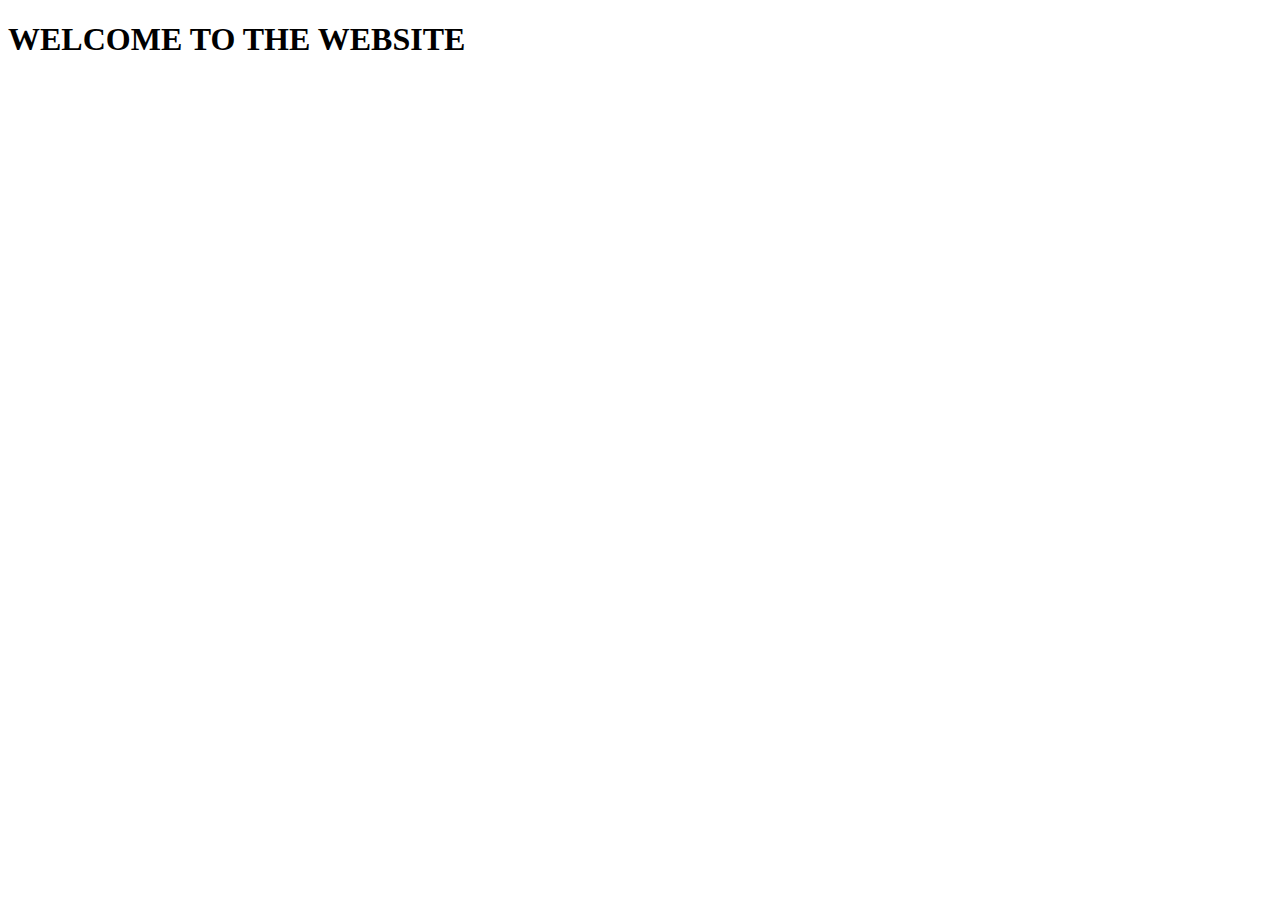
<file: index.html>
<!DOCTYPE html>
<html lang="en">
<head>
    <meta charset="UTF-8">
    <meta name="viewport" content="width=device-width, initial-scale=1.0">
    <title>Document</title>
</head>
<body>
    <h1>WELCOME TO THE WEBSITE</h1>
</body>
</html>
</file>
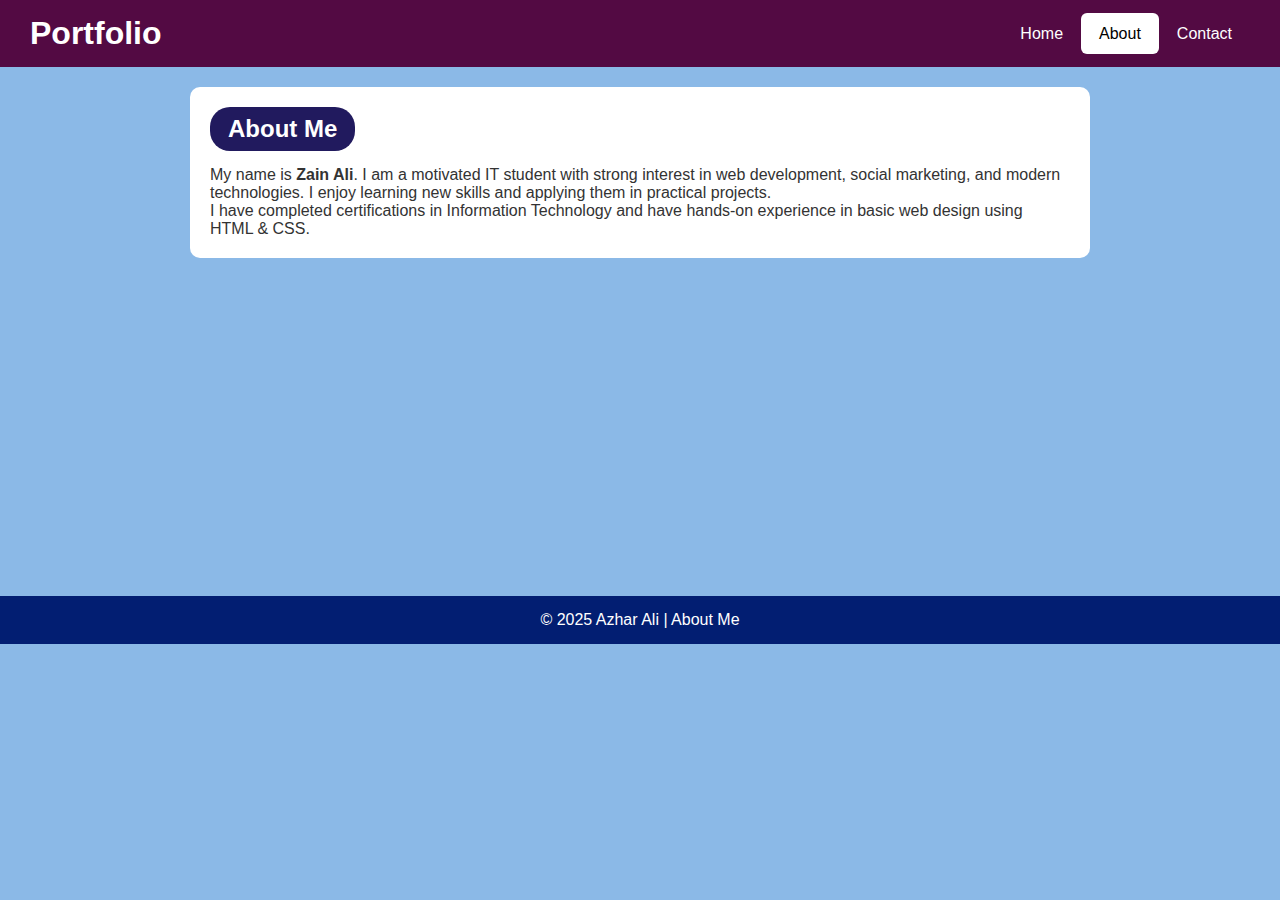
<file: about.html>
<!DOCTYPE html>
<html lang="en">
<head>
    <meta charset="UTF-8">
    <meta name="viewport" content="width=device-width, initial-scale=1.0">
    <title>About Me | Azhar Ali</title>
    <link rel="stylesheet" href="My Portfolio 2.css">
</head>
<body>

<header class="header">
    <div class="logo">Portfolio</div>
    <nav class="nav">
        <ul>
            <li><a href="My Portfolio 2.html">Home</a></li>
            <li><a href="about.html" class="active">About</a></li>
            <li><a href="conatct.html">Contact</a></li>
        </ul>
    </nav>
</header>

<section class="section">
    <h2>About Me</h2>
    <p>
        My name is <strong>Zain Ali</strong>. I am a motivated IT student with
        strong interest in web development, social marketing, and modern
        technologies. I enjoy learning new skills and applying them in practical
        projects.
    </p>

    <p>
        I have completed certifications in Information Technology and have
        hands-on experience in basic web design using HTML & CSS.
    </p>
</section>
<br><br><br><br><br><br><br><br><br><br><br><br><br><br><br><br>

<footer class="footer">
    © 2025 Azhar Ali | About Me
</footer>

</body>
</html>
</file>
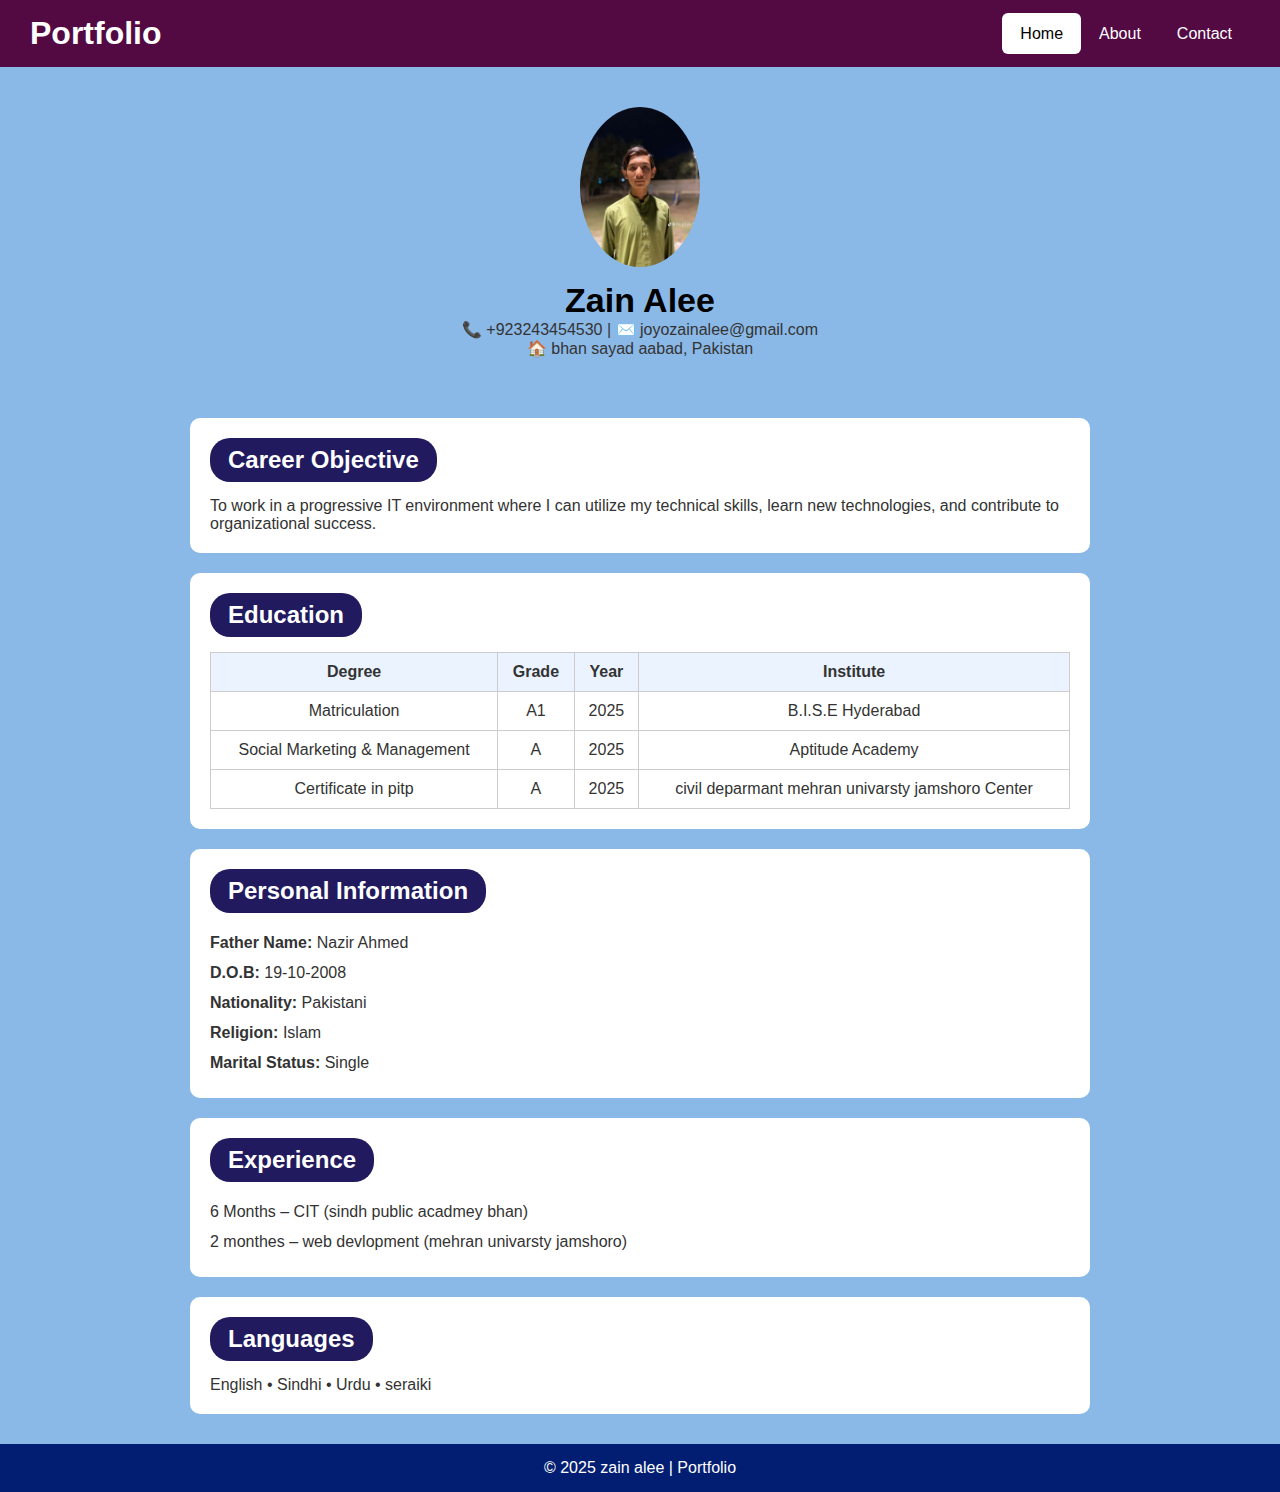
<file: My Portfolio 2.html>
<!DOCTYPE html>
<html lang="en">
<head>
    <meta charset="UTF-8">
    <meta name="viewport" content="width=device-width, initial-scale=1.0">
    <title>My Portfolio</title>
    <link rel="stylesheet" href="My Portfolio 2.css">
</head>
<body>

<header class="header">
    <div class="logo">Portfolio</div>
    <nav class="nav">
        <ul>
            <li><a href="My Portfolio 2.html" class="active">Home</a></li>
            <li><a href="about.html">About</a></li>
            <li><a href="conatct.html">Contact</a></li>
        </ul>
    </nav>
</header>

<section class="profile">
    <img src="241.jpg" alt="">
    <h1>Zain Alee</h1>
    <p>📞 +923243454530 | ✉️ joyozainalee@gmail.com</p>
    <p>🏠 bhan sayad aabad, Pakistan</p>
</section>

<section class="section">
    <h2>Career Objective</h2>
    <p>To work in a progressive IT environment where I can utilize my technical skills, learn new technologies, and contribute to organizational success.</p>
</section>

<section class="section">
    <h2>Education</h2>
    <table>
        <tr>
            <th>Degree</th>
            <th>Grade</th>
            <th>Year</th>
            <th>Institute</th>
        </tr>
        <tr>
            <td>Matriculation</td>
            <td>A1</td>
            <td>2025</td>
            <td>B.I.S.E Hyderabad</td>
        </tr>
        <tr>
            <td>Social Marketing & Management</td>
            <td>A</td>
            <td>2025</td>
            <td>Aptitude Academy</td>
        </tr>
        <tr>
            <td>Certificate in pitp</td>
            <td>A</td>
            <td>2025</td>
            <td>civil deparmant mehran univarsty jamshoro Center</td>
        </tr>
    </table>
</section>

<section class="section">
    <h2>Personal Information</h2>
    <ul class="info">
        <li><strong>Father Name:</strong> Nazir Ahmed</li>
        <li><strong>D.O.B:</strong> 19‑10‑2008</li>
        <li><strong>Nationality:</strong> Pakistani</li>
        <li><strong>Religion:</strong> Islam</li>
        <li><strong>Marital Status:</strong> Single</li>
    </ul>
</section>

<section class="section">
    <h2>Experience</h2>
    <ul class="info">
        <li>6 Months – CIT (sindh public acadmey bhan)</li>
        <li>2 monthes – web devlopment (mehran univarsty jamshoro)</li>
        
    </ul>
</section>

<section class="section">
    <h2>Languages</h2>
    <p>English • Sindhi • Urdu • seraiki </p>
</section>

<footer class="footer">© 2025 zain alee | Portfolio</footer>

</body>
</html>
</file>
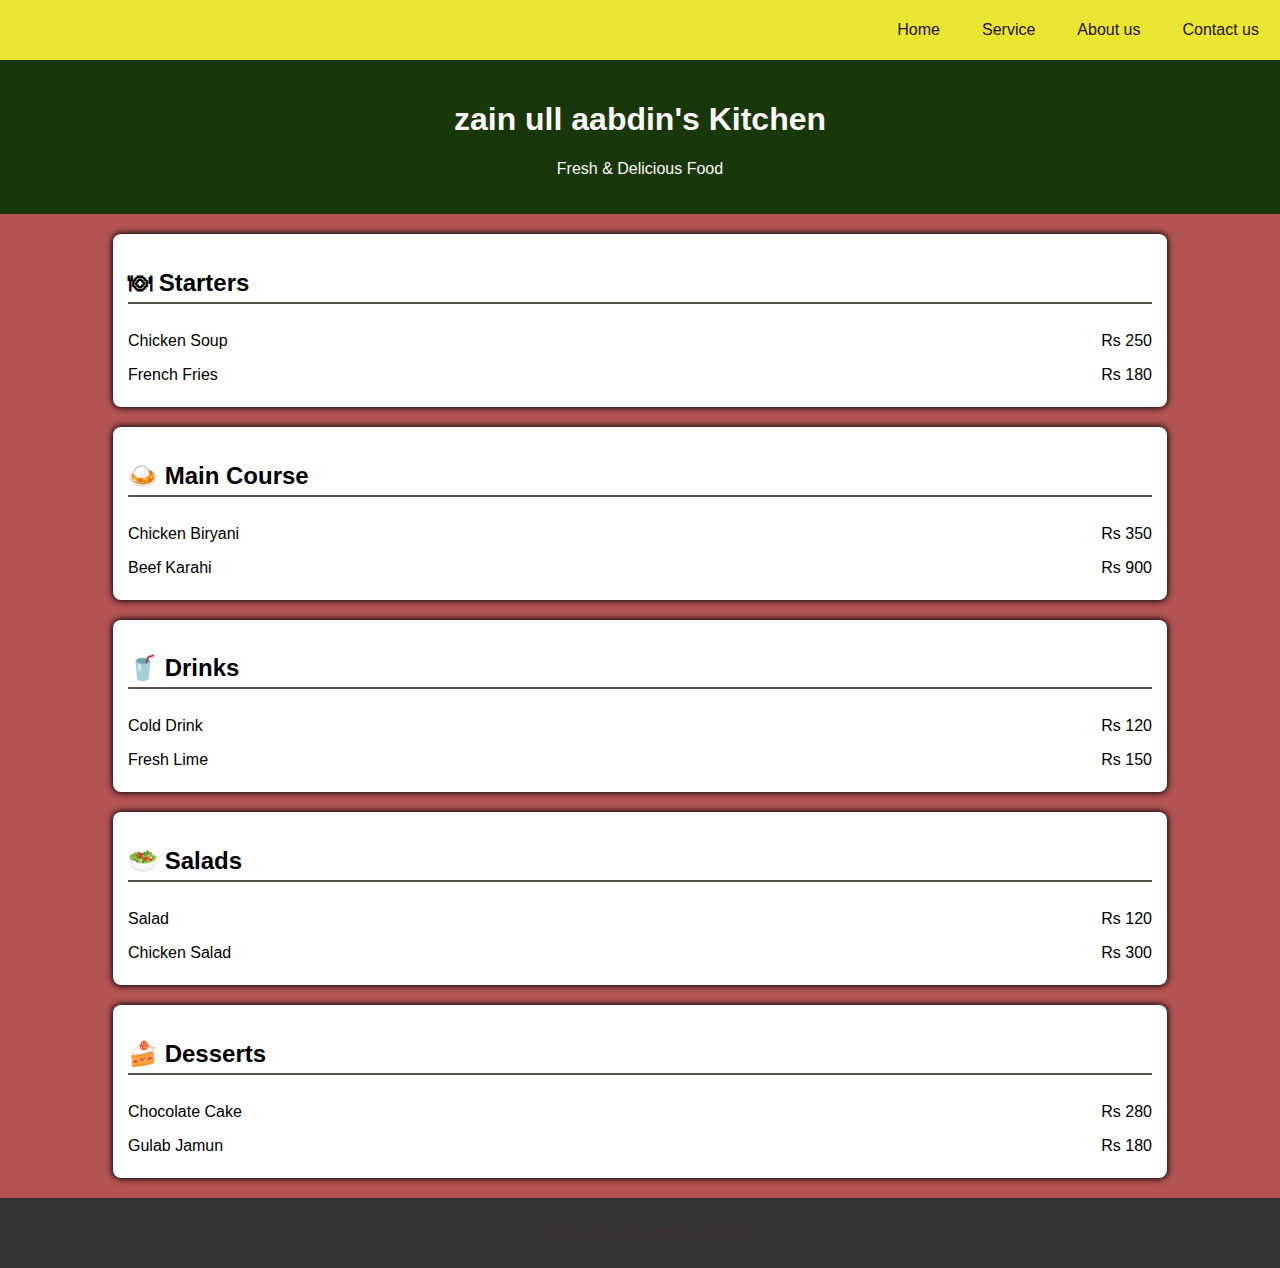
<file: Zain Alee.html>
<!DOCTYPE html>
<html lang="en">

<head>
    <meta charset="UTF-8">
    <meta name="viewport" content="width=device-width, initial-scale=1.0">
    <title>Zain's Restaurant</title>
    <link rel="stylesheet" href="zain.css">
</head>

<body>
    <nav>
        <ul>
            <li><a href="" class="active">Home</a></li>
            <li><a href="">Service</a></li>
            <li><a href="">About us</a></li>
            <li><a href="">Contact us</a></li>
        </ul>
    </nav>

    <header>
        <h1>zain ull aabdin's Kitchen</h1>
        <p>Fresh & Delicious Food</p>
    </header>

    <section class="menu">
        <h2>🍽 Starters</h2>
        <div class="item">
            <span>Chicken Soup</span>
            <span>Rs 250</span>
        </div>
        <div class="item">
            <span>French Fries</span>
            <span>Rs 180</span>
        </div>
    </section>

    <section class="menu">
        <h2>🍛 Main Course</h2>
        <div class="item">
            <span>Chicken Biryani</span>
            <span>Rs 350</span>
        </div>
        <div class="item">
            <span>Beef Karahi</span>
            <span>Rs 900</span>
        </div>
    </section>

    <section class="menu">
        <h2>🥤 Drinks</h2>
        <div class="item">
            <span>Cold Drink</span>
            <span>Rs 120</span>
        </div>
        <div class="item">
            <span>Fresh Lime</span>
            <span>Rs 150</span>
        </div>
    </section>
    <section class="menu">
        <h2>🥗 Salads</h2>
        <div class="item">
            <span>Salad</span>
            <span>Rs 120</span>
        </div>
        <div class="item">
            <span>Chicken Salad</span>
            <span>Rs 300</span>
        </div>
    </section>
    <section class="menu">
        <h2>🍰 Desserts</h2>
        <div class="item">
            <span>Chocolate Cake</span>
            <span>Rs 280</span>
        </div>
        <div class="item">
            <span>Gulab Jamun</span>
            <span>Rs 180</span>
        </div>
    </section>



    <footer>
        <p>© 2025 zain ull aabdin's Kitchen</p>
    </footer>

</body>

</html>
</file>
<file: My Portfolio 2.css>
* {
    margin: 0;
    padding: 0;
    box-sizing: border-box;
    font-family: Arial, Helvetica, sans-serif;
}

body {
    background: #8bb9e7;
    color: #333;
}

.header {
    display: flex;
    justify-content: space-between;
    align-items: center;
    background: #530a43;
    padding: 15px 30px;
}

.logo {
    font-size: 32px;
    color: #fff;
    font-weight: bold;
}

.nav ul {
    list-style: none;
    display: flex;
}

.nav ul li a {
    text-decoration: none;
    color: #fff;
    padding: 12px 18px;
    transition: 0.3s;
}

.nav ul li a:hover,
.nav ul li a.active {
    background: #fff;
    color: #000;
    border-radius: 6px;
}

.profile {
    text-align: center;
    padding: 40px 20px;
}

.profile img {
    width: 120px;
    border-radius: 50%;
    margin-bottom: 10px;
}

.profile h1 {
    color: black;
    font-size: 34px;
}

.section {
    background: #fff;
    margin: 20px auto;
    padding: 20px;
    max-width: 900px;
    border-radius: 10px;
}

.section h2 {
    background: #211a5e;
    color: #fff;
    display: inline-block;
    padding: 8px 18px;
    border-radius: 20px;
    margin-bottom: 15px;
}


.section table {
    width: 100%;
    border-collapse: collapse;
}

.section table th,
.section table td {
    border: 1px solid #ccc;
    padding: 10px;
    text-align: center;
}

.section table th {
    background: #eaf3ff;
}

.info {
    list-style: none;
}

.info li {
    padding: 6px 0;
}
.section {
    background: #fff;
    margin: 20px auto;
    padding: 20px;
    max-width: 900px;
    border-radius: 10px;
    transition: all 0.3s ease;
}

.section:hover {
    transform: scale(1.03); 
    box-shadow: 0 10px 20px rgba(0,0,0,0.2);
}


.footer {
    background: #021e72;
    color: #fff;
    text-align: center;
    padding: 15px;
    margin-top: 30px;
}
</file>
<file: zain.css>
body {
    font-family: Arial, sans-serif;
    background-color: #b35353;
    margin: 0;
    padding: 0;
}

header {
    background-color: #18380b;
    color: rgb(252, 247, 247);
    text-align: center;
    padding: 20px;
}

.menu {
    background: white;
    box-shadow: 0 0 6px 1px black;
    margin: 20px auto;
    padding: 15px;
    width: 80%;
    border-radius: 8px;
}

.menu h2 {
    border-bottom: 2px solid #5c514b;
    padding-bottom: 5px;
}

.item {
    display: flex;
    justify-content: space-between;
    padding: 8px 0;
    font-size: 16px;
    transition: all 0.3s ease;
}
.item:hover {
    padding: 15px 10px;
    background-color:#e6d1d1;
    border-radius: 5px;
    cursor: pointer;
}

footer {
    text-align: center;
    padding: 10px;
    background: #333;
    color: rgb(61, 47, 47);
}

nav {
    display: flex;
    background-color: #e9e632;
    height: 60px;
    justify-content: end;
    align-items: center;

}

nav ul {

    list-style: none;
    padding: 0px;
    margin: 0px;

}

nav>ul>li {

    float: left;
}

nav ul li a {

    text-decoration: none;
    color: rgb(31, 16, 16);
    padding: 21px;
    display: block;
}

nav ul li a:hover {
    background-color: black;
    color: rgb(196, 98, 98);
    border-radius: 0 0 10px 10px;
}
.nav ul li a.active {
    background-color:black;
    color: rgb(216, 197, 197);

}
</file>
